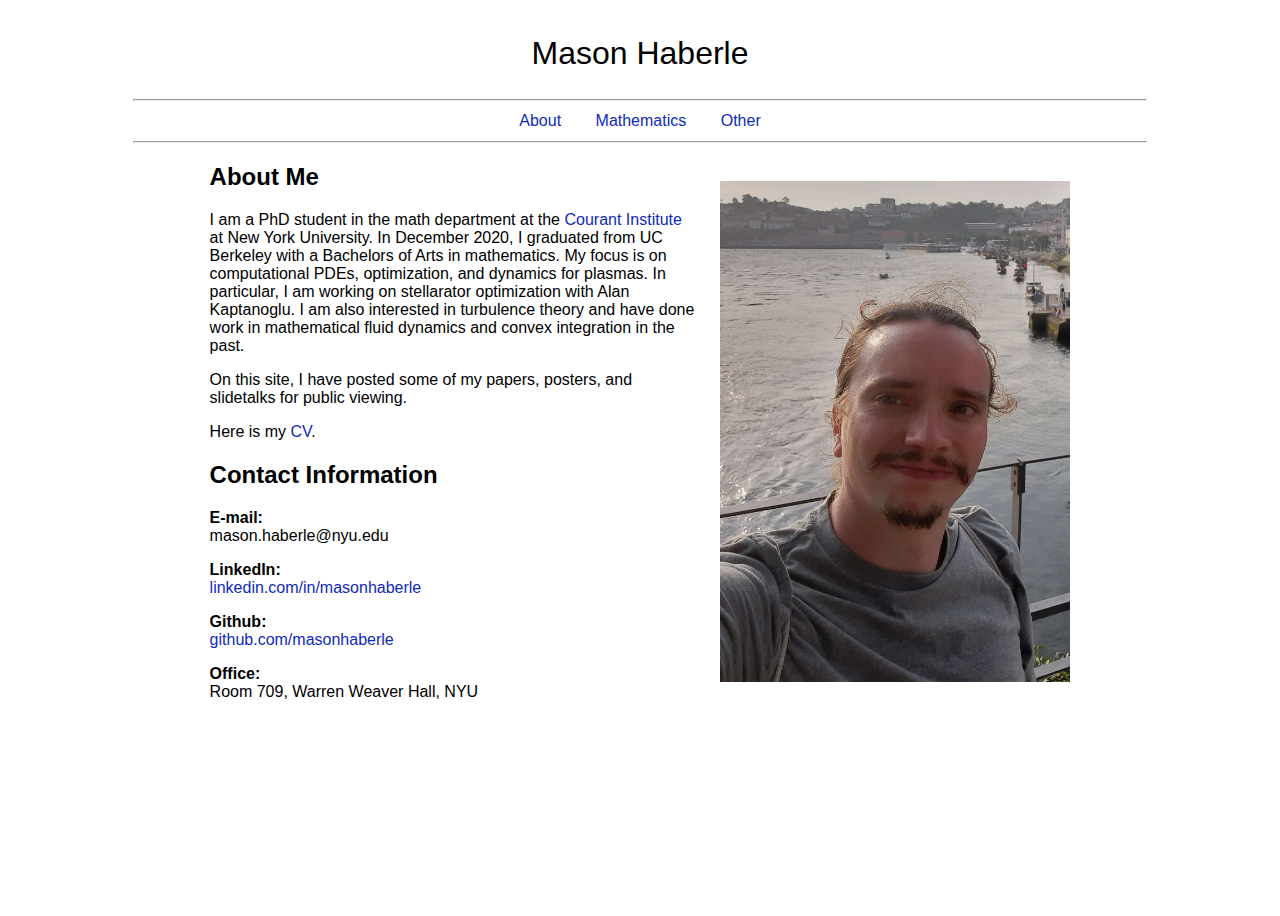
<file: index.html>
<html>
<head>
    <title>Mason Haberle</title>
    <meta charset="utf-8"/>
    <meta name="description" content="Mason Haberle, Mathematics PhD Student at NYU Courant Institute">
    <meta name="keywords" content="Mason Haberle, UC Berkeley, New York University, Courant Institute, PhD student, PDEs, Dynamics, Plasmas, Stellarators, Optimization">
    <meta name="author" content="Mason Haberle">
    
    <link rel="stylesheet" type="text/css" href="main.css">
</head>
<body>
    <header>
      <h1 class="page-title" align="center">Mason Haberle</h1>
      <hr size = 2 width = 80%>
      <ul class="nav">
        <li><a href="index.html"><b>About</b></a></li>
        <li><a href="math.html">Mathematics</a></li>
        <li><a href="other.html">Other</a></li>
      </ul>
      <hr size = 2 width = 80%>
    </header>

<table align="center" style="width:70%">
<tr>
<td style="vertical-align:top">
<h2> About Me </h2>

<p>
  I am a PhD student in the math department at the <a href="https://cims.nyu.edu/dynamic/">Courant Institute</a> at New York University.  In December 2020, I graduated from UC Berkeley with a Bachelors of Arts in mathematics.  My focus is on computational PDEs, optimization, and dynamics for plasmas.  In particular, I am working on stellarator optimization with Alan Kaptanoglu.  I am also interested in turbulence theory and have done work in mathematical fluid dynamics and convex integration in the past.
</p>

<p>
  On this site, I have posted some of my papers, posters, and slidetalks for public viewing.
</p>


<p>
  Here is my <a href="media/CV_2025.pdf">CV</a>.
</p>

<h2> Contact Information </h2> 

<p><b>E-mail:</b> <br> mason.haberle@nyu.edu </p>

<p><b>LinkedIn:</b> <br> <a href="https://www.linkedin.com/in/masonhaberle">linkedin.com/in/masonhaberle</a> </p>

<p><b>Github:</b> <br> <a href="https://github.com/masonhaberle">github.com/masonhaberle</a> </p>

<p> <b>Office:</b> <br>
Room 709, Warren Weaver Hall, NYU
</td>
<td align="right" style="vertical-align:top">
<br>
<img width = "350" id="mypic" alt="picture of Mason" src="media/masonwebsite.png">
</td>
</tr>
</table> 
</body>
</html>
</file>
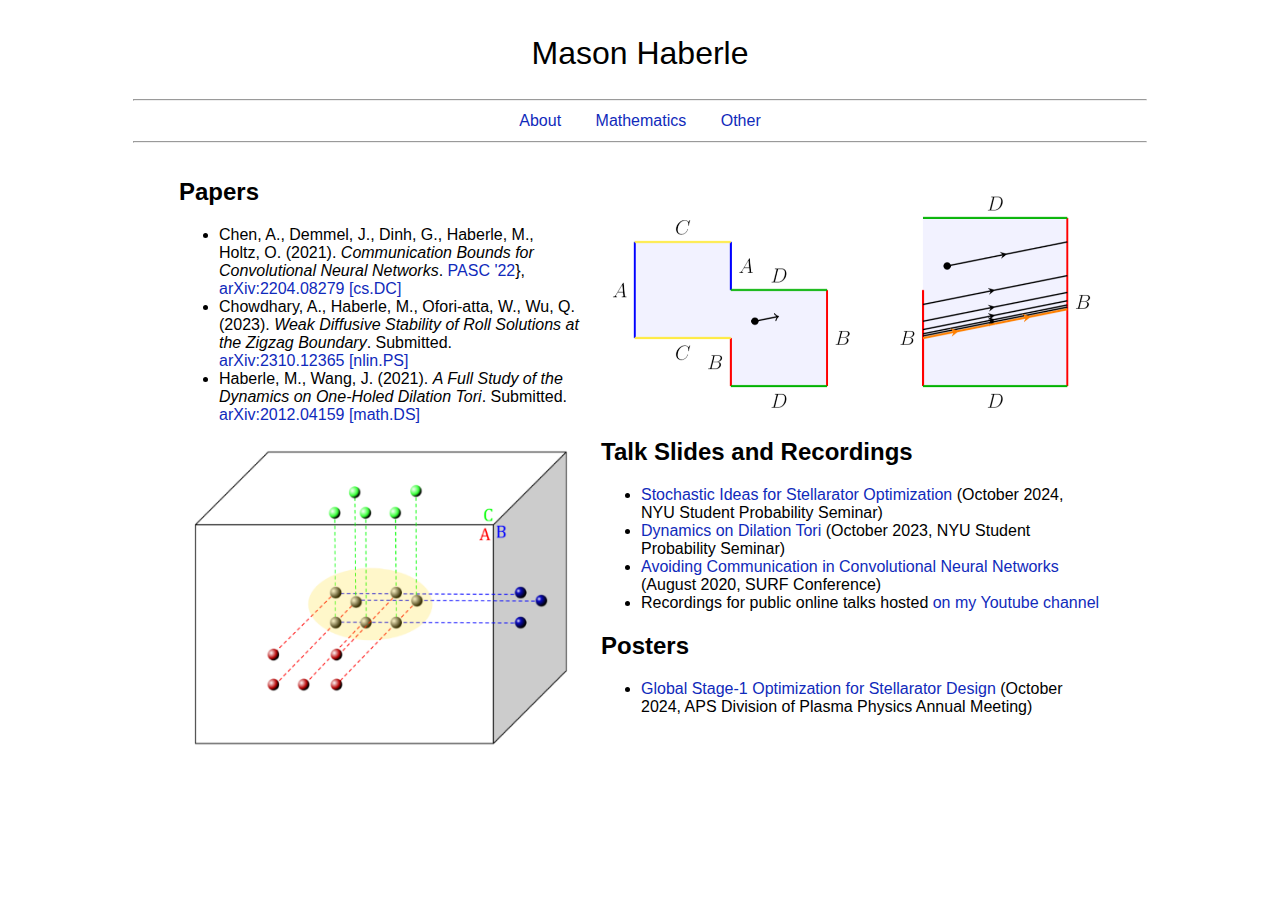
<file: math.html>
<html>
<head>
    <title>Mason Haberle</title>
    <meta charset="utf-8"/>
    <meta name="description" content="Mason Haberle, Mathematics PhD Student at NYU Courant Institute">
    <meta name="keywords" content="Mason Haberle, UC Berkeley, New York University, Courant Institute, PhD student, PDEs, Dynamics, Plasmas, Stellarators, Optimization"><meta name="author" content="Mason Haberle">
    <link rel="stylesheet" type="text/css" href="main.css">
</head>
<body>
    <header>
      <h1 class="page-title" align="center">Mason Haberle</h1>
      <hr size = 2 width = 80%>
      <ul class="nav">
        <li><a href="index.html">About</a></li>
        <li><a href="math.html"><b>Mathematics</b></a></li>
        <li><a href="other.html">Other</a></li>
      </ul>
      <hr size = 2 width = 80%>
    </header>

<table align="center" style="width:70%;padding:15px">
<tr>
<td style="vertical-align:top">


<h2>Papers</h2>
<ul>

  <li>Chen, A., Demmel, J., Dinh, G., Haberle, M., Holtz, O.  (2021). <em>Communication Bounds for Convolutional Neural Networks</em>. <a href="https://dl.acm.org/doi/10.1145/3539781.3539784">PASC '22</a>}, <a href="https://arxiv.org/abs/2204.08279">arXiv:2204.08279 [cs.DC]</a></li>

  <li>Chowdhary, A., Haberle, M., Ofori-atta, W., Wu, Q. (2023). <em>Weak Diffusive Stability of Roll Solutions at the Zigzag Boundary</em>. Submitted. <a href = "https://arxiv.org/abs/2310.12365">arXiv:2310.12365 [nlin.PS]</a></li>

  <li>Haberle, M., Wang, J. (2021). <em>A Full Study of the Dynamics on One-Holed Dilation Tori</em>. Submitted. <a href = "https://arxiv.org/abs/2012.04159">arXiv:2012.04159 [math.DS]</a></li>
  
</ul>


<img width = "400" id="lwpic" alt="picture of loomis whitney" src="media/loomisWhitney.png">



</div>

</td>



<td align="left" style="vertical-align:top">
<img width = "500" id="dilpic" alt="picture of dilation surface" src="media/dilationSurface.png">


<h2>Talk Slides and Recordings</h2>
<ul>
  <li><a href = "media/StellOptTalk.pdf">Stochastic Ideas for Stellarator Optimization</a> (October 2024, NYU Student Probability Seminar)</li>
  <li><a href = "media/DynamicalDonuts.pdf">Dynamics on Dilation Tori</a> (October 2023, NYU Student Probability Seminar)</li>
  <li><a href = "media/PASCtalk.pdf">Avoiding Communication in Convolutional Neural Networks</a> (August 2020, SURF Conference)</li>
  <li>Recordings for public online talks hosted <a href = "https://www.youtube.com/@ryc5479">on my Youtube channel</a></li>
</ul>


<h2>Posters</h2>
<ul>
  <li><a href = "media/APSPoster.pdf">Global Stage-1 Optimization for Stellarator Design</a> (October 2024, APS Division of Plasma Physics Annual Meeting)</li>
</ul>

</td>
</tr>
</table> 
</body>
</html>
</file>
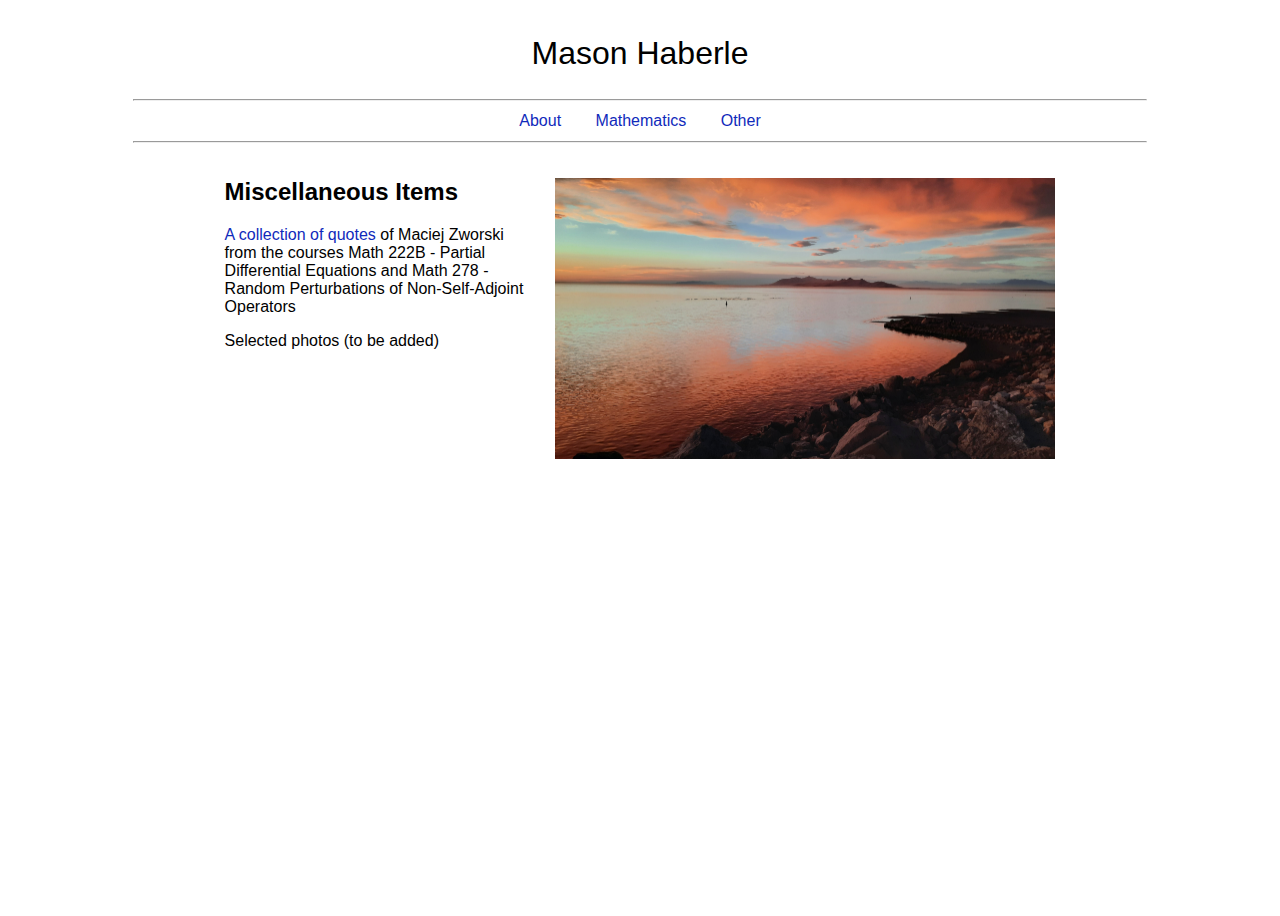
<file: other.html>
<html>
<head>
    <title>Mason Haberle</title>
    <meta charset="utf-8"/>
    <meta name="description" content="Mason Haberle, Mathematics PhD Student at NYU Courant Institute">
    <meta name="keywords" content="Mason Haberle, UC Berkeley, New York University, Courant Institute, PhD student, PDEs, Dynamics">
    <meta name="author" content="Mason Haberle">
    
    <link rel="stylesheet" type="text/css" href="main.css">
</head>
<body>
    <header>
      <h1 class="page-title" align="center">Mason Haberle</h1>
      <hr size = 2 width = 80%>
      <ul class="nav">
        <li><a href="index.html">About</a></li>
        <li><a href="math.html">Mathematics</a></li>
        <li><a href="other.html"><b>Other</b></a></li>
      </ul>
      <hr size = 2 width = 80%>
    </header>

<table align="center" style="width:70%;padding:15px">
<tr>
<td style="vertical-align:top">


<h2>Miscellaneous Items</h2>

<p><a href = "quotes.html">A collection of quotes</a> of Maciej Zworski from the courses Math 222B - Partial Differential Equations and Math 278 - Random Perturbations of Non-Self-Adjoint Operators</p>

<p>Selected photos (to be added)</p>



</td>
<td align="right" style="vertical-align:top">
<img width = "500" id="dilpic" alt="picture of dilation surface" src="media/slc.jpg">
</td>
</tr>
</table> 
</body>
</html>
</file>
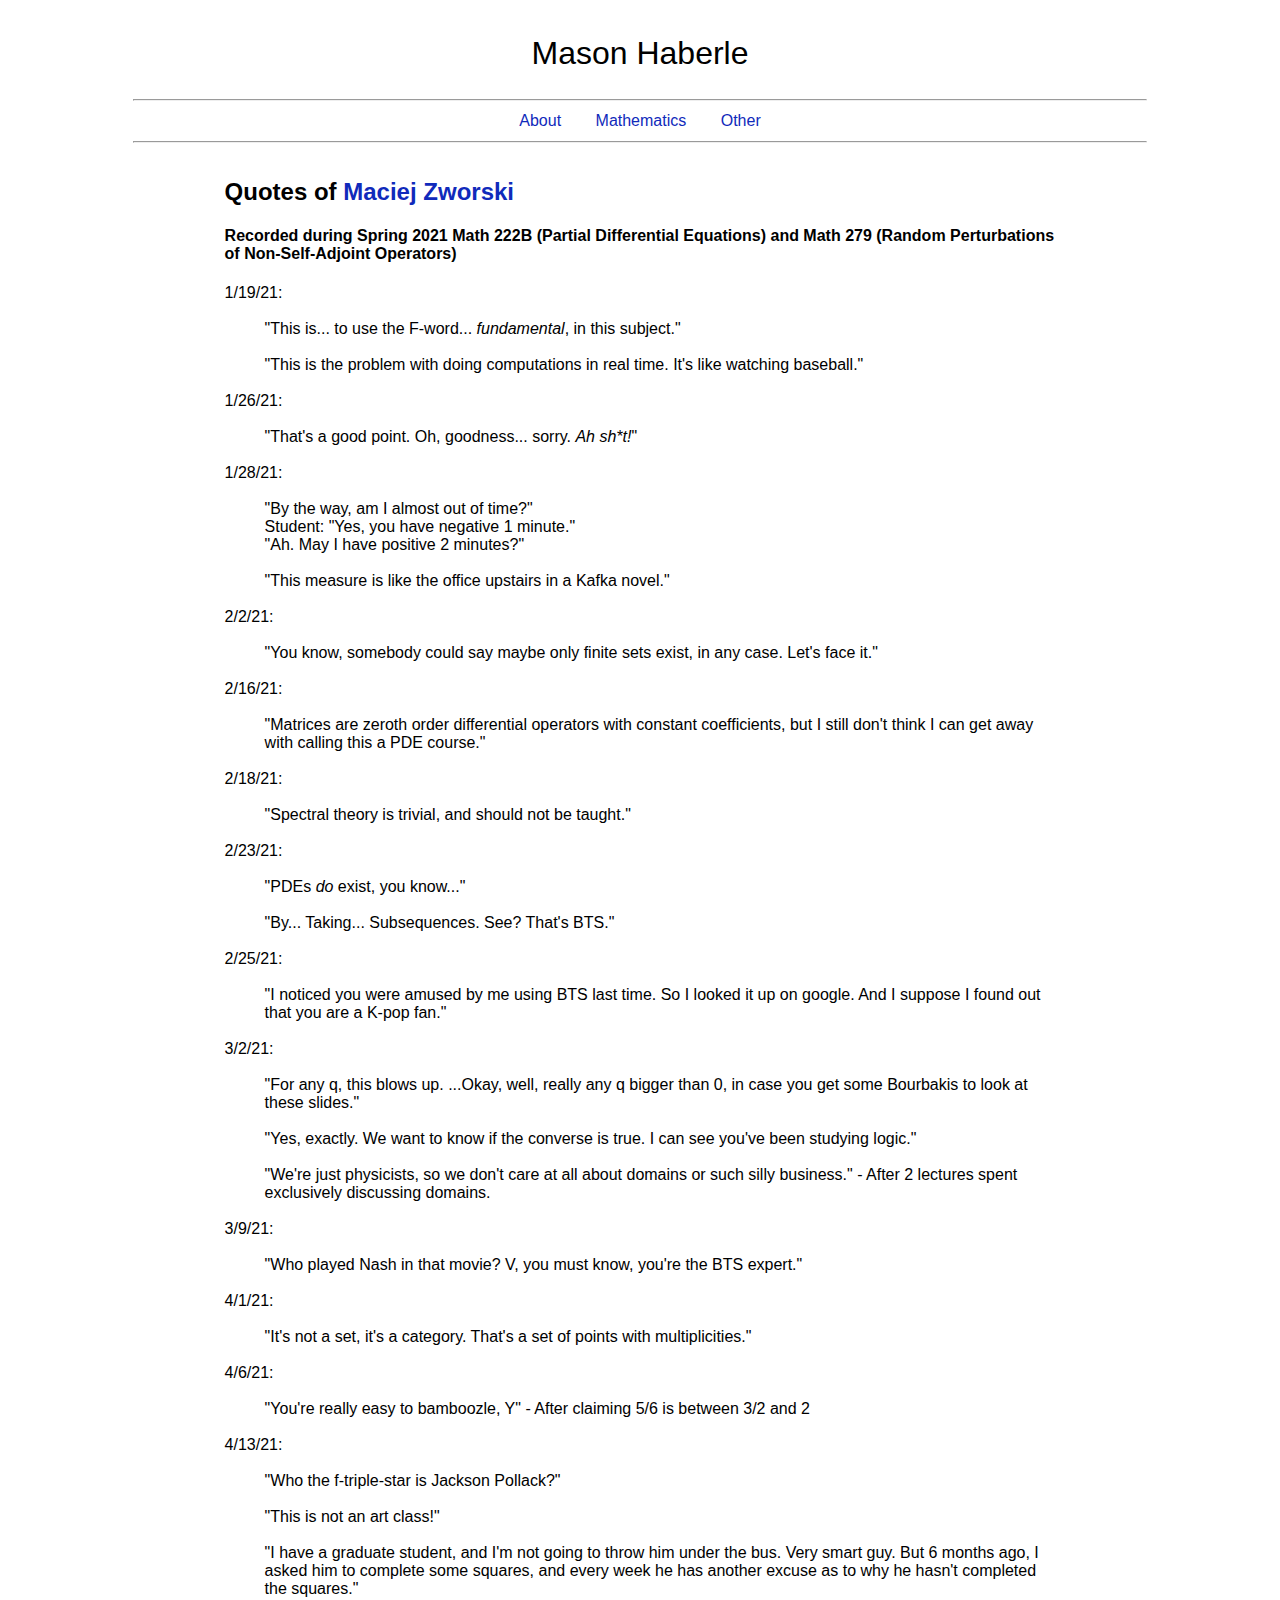
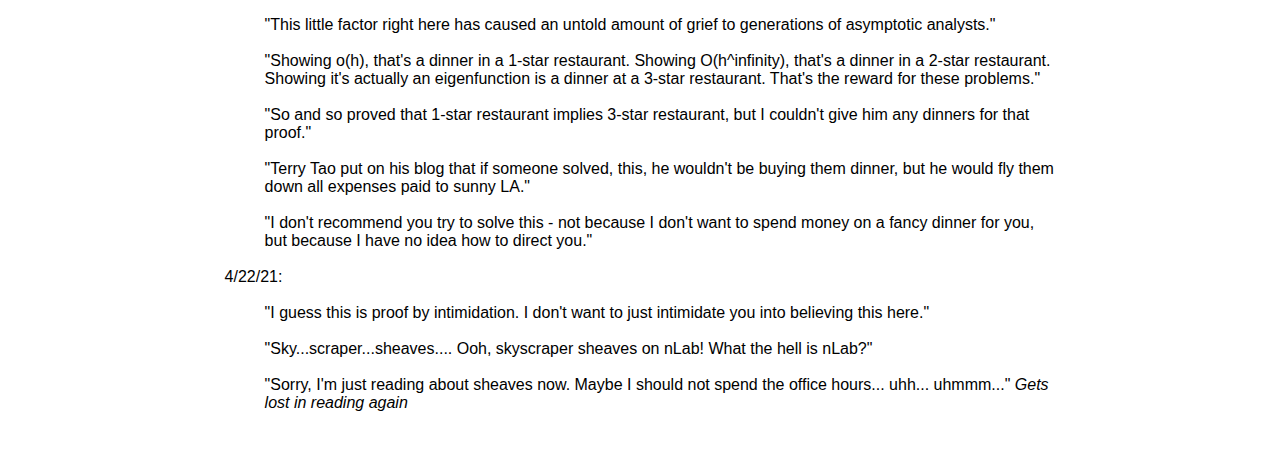
<file: quotes.html>
<html>
<head>
    <title>Mason Haberle</title>
    <meta charset="utf-8"/>
    <meta name="description" content="Mason Haberle, Mathematics PhD Student at NYU Courant Institute">
    <meta name="keywords" content="Mason Haberle, UC Berkeley, New York University, Courant Institute, PhD student, PDEs, Dynamics">
    <meta name="author" content="Mason Haberle">
    
    <link rel="stylesheet" type="text/css" href="main.css">
</head>
<body>
    <header>
      <h1 class="page-title" align="center">Mason Haberle</h1>
      <hr size = 2 width = 80%>
      <ul class="nav">
        <li><a href="index.html">About</a></li>
        <li><a href="math.html">Mathematics</a></li>
        <li><a href="other.html">Other</a></li>
      </ul>
      <hr size = 2 width = 80%>
</header>
 

<table align="center" style="width:70%;padding:15px">
    <tr>
    <td style="vertical-align:top">
        
        

<h2>Quotes of <a href = "https://math.berkeley.edu/~zworski/">Maciej Zworski</a></h2>
<h4>Recorded during Spring 2021 Math 222B (Partial Differential Equations) and Math 279 (Random Perturbations of Non-Self-Adjoint Operators)</h4>

<dl>

<dt>
1/19/21: 
</dt>

<br>

<dd>
"This is... to use the F-word... <i>fundamental</i>, in this subject."
</dd>

<br>

<dd>
"This is the problem with doing computations in real time.  It's like watching baseball."
</dd>

<br>

<dt>
1/26/21: 
</dt>

<br>


<dd>
"That's a good point.  Oh, goodness... sorry.  <i>Ah sh*t!</i>"
</dd>

<br>

<dt>
1/28/21:
</dt>


<br>

<dd>
"By the way, am I almost out of time?"
</dd>
<dd>
Student: "Yes, you have negative 1 minute."
</dd>
<dd>
"Ah.  May I have positive 2 minutes?"
</dd>

<br>

<dd>
"This measure is like the office upstairs in a Kafka novel."
</dd>

<br>

<dt>
2/2/21: 
</dt>


<br>

<dd>
"You know, somebody could say maybe only finite sets exist, in any case.  Let's face it."
</dd>

<br>

<dt>
2/16/21:  
</dt>


<br>

<dd>
"Matrices are zeroth order differential operators with constant coefficients, but I still don't think I can get away with calling this a PDE course."
</dd>

<br>

<dt>
2/18/21:  
</dt>

<br>


<dd>
"Spectral theory is trivial, and should not be taught."
</dd>

<br>

<dt>
2/23/21:  
</dt>

<br>


<dd>
"PDEs <i>do</i> exist, you know..."
</dd>

<br>

<dd>
"By... Taking... Subsequences.  See?  That's BTS."
</dd>

<br>

<dt>
2/25/21:  
</dt>

<br>

<dd>
"I noticed you were amused by me using BTS last time.  So I looked it up on google.  And I suppose I found out that you are a K-pop fan."
</dd>

<br>

<dt>
3/2/21:  
</dt>

<br>

<dd>
"For any q, this blows up.   ...Okay, well, really any q bigger than 0, in case you get some Bourbakis to look at these slides."
</dd>

<br>

<dd>
"Yes, exactly.  We want to know if the converse is true.  I can see you've been studying logic."
</dd>

<br>

<dd>
"We're just physicists, so we don't care at all about domains or such silly business." - After 2 lectures spent exclusively discussing domains.
</dd>

<br>

<dt>
3/9/21:  
</dt>

<br>

<dd>
"Who played Nash in that movie?  V, you must know, you're the BTS expert."
</dd>

<br>

<dt>
4/1/21:  
</dt>

<br>

<dd>
"It's not a set, it's a category.  That's a set of points with multiplicities."
</dd>

<br>

<dt>
4/6/21:  
</dt>

<br>

<dd>
"You're really easy to bamboozle, Y" - After claiming 5/6 is between 3/2 and 2
</dd>

<br>

<dt>
4/13/21:
</dt>

<br>

<dd>
"Who the f-triple-star is Jackson Pollack?"
</dd>

<br>

<dd>
"This is not an art class!"
</dd>

<br>

<dd>
"I have a graduate student, and I'm not going to throw him under the bus.  Very smart guy.  But 6 months ago, I asked him to complete some squares, and every week he has another excuse as to why he hasn't completed the squares."
</dd>

<br>

<dd>
"This little factor right here has caused an untold amount of grief to generations of asymptotic analysts."
</dd>

<br>

<dd>
"Showing o(h), that's a dinner in a 1-star restaurant.  Showing O(h^infinity), that's a dinner in a 2-star restaurant.  Showing it's actually an eigenfunction is a dinner at a 3-star restaurant.  That's the reward for these problems."
</dd>

<br>

<dd>
"So and so proved that 1-star restaurant implies 3-star restaurant, but I couldn't give him any dinners for that proof."
</dd>

<br>

<dd>
"Terry Tao put on his blog that if someone solved, this, he wouldn't be buying them dinner, but he would fly them down all expenses paid to sunny LA."
</dd>

<br>

<dd>
"I don't recommend you try to solve this - not because I don't want to spend money on a fancy dinner for you, but because I have no idea how to direct you."
</dd>

<br>

<dt>
4/22/21:
</dt>

<br>


<dd>
"I guess this is proof by intimidation.  I don't want to just intimidate you into believing this here."
</dd>

<br>

<dd>
"Sky...scraper...sheaves....  Ooh, skyscraper sheaves on nLab!  What the hell is nLab?"
</dd>

<br>

<dd>
"Sorry, I'm just reading about sheaves now.  Maybe I should not spend the office hours... uhh... uhmmm..." <i>Gets lost in reading again</i>
</dd>

</dl>

</td>
</tr>
</table> 
</body>

</html>
</file>
<file: main.css>
html, body {
  min-height: 100%;
  display: flex;
  flex-direction: column;
  font-weight: 300;
  line-height: 1.5;
}

body {
  font-family: "Lato", "Palatino Linotype", "Book Antiqua", Palatino, sans-serif;
}

h3 {
	text-align: center;
}


a {
  color: #102abb;
  text-decoration: none;
}

a:hover { 
    color: #5689e7;
}

.page-title {
  text-align: center;
  font-weight: 100;
}

.center {
    display: block;
    margin-left: auto;
    margin-right: auto;
}

.default {
	margin-left: 15%;
	margin-right: 15%;
}

.nav{
    list-style:none;
    margin:0;
    padding:0;
    text-align:center;
}
.nav li{
    display:inline;
}
.nav a{
    display:inline-block;
    padding-left:15px;
    padding-right:15px;
}

td {
	padding: 10px;
}
</file>
